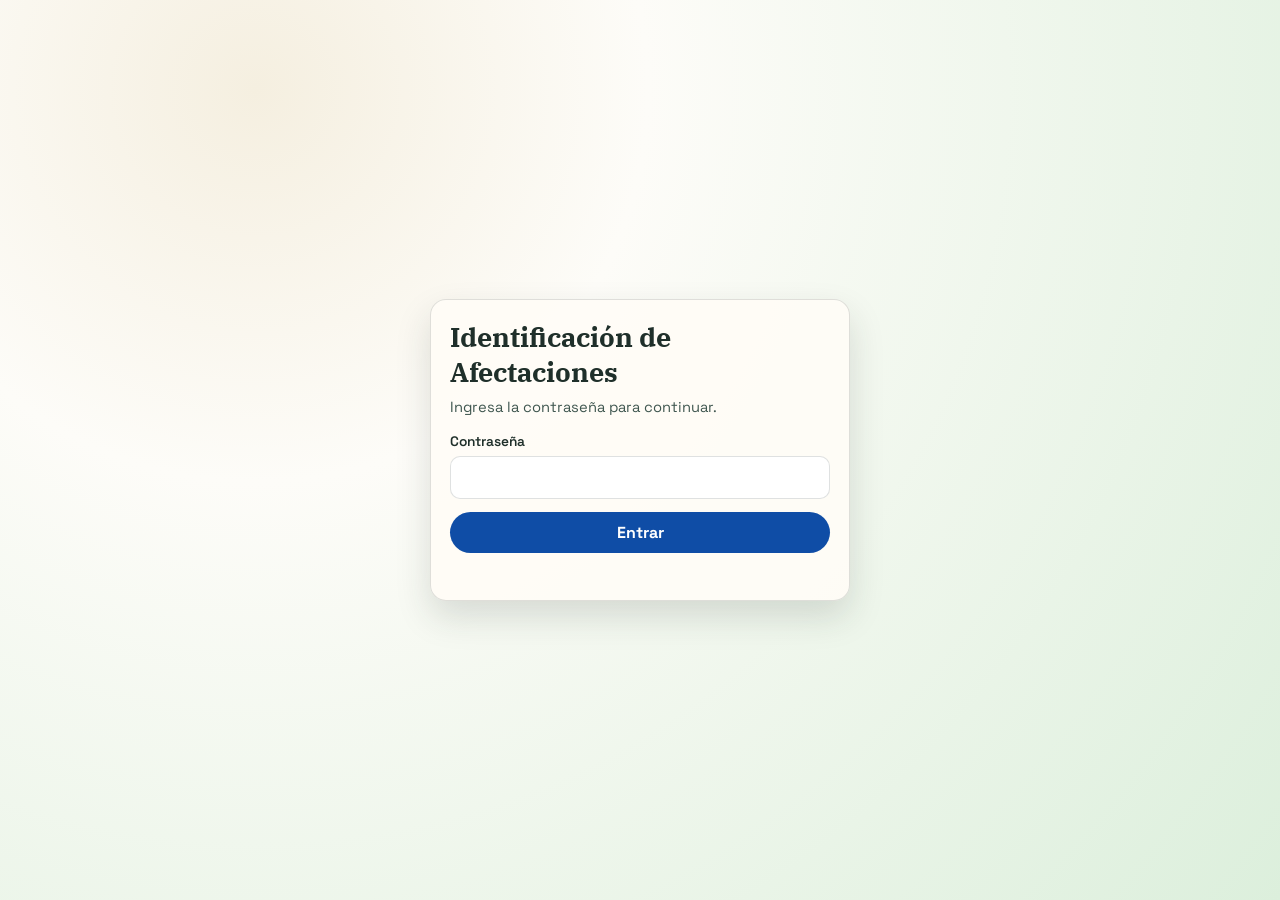
<file: login.html>
<!doctype html>
<html lang="es">
<head>
  <meta charset="UTF-8" />
  <meta name="viewport" content="width=device-width, initial-scale=1.0" />
  <title>Acceso | Identificación de Afectaciones</title>
  <link rel="preconnect" href="https://fonts.googleapis.com">
  <link rel="preconnect" href="https://fonts.gstatic.com" crossorigin>
  <link href="https://fonts.googleapis.com/css2?family=Space+Grotesk:wght@400;600;700&family=IBM+Plex+Serif:wght@500;600&display=swap" rel="stylesheet">
  <style>
    :root {
      --bg-a: #f5efe0;
      --bg-b: #dcefdc;
      --ink: #1f2f2a;
      --line: rgba(31, 47, 42, 0.14);
      --card: rgba(255, 252, 247, 0.9);
      --accent: #0f4da6;
    }

    * { box-sizing: border-box; }

    body {
      margin: 0;
      min-height: 100vh;
      display: grid;
      place-items: center;
      color: var(--ink);
      font-family: "Space Grotesk", sans-serif;
      background: radial-gradient(circle at 20% 10%, var(--bg-a) 0%, #fdfcf8 30%, var(--bg-b) 100%);
    }

    .card {
      width: min(92vw, 420px);
      border: 1px solid var(--line);
      border-radius: 16px;
      background: var(--card);
      padding: 1.2rem;
      box-shadow: 0 16px 35px rgba(31, 47, 42, 0.15);
    }

    h1 {
      margin: 0;
      font-family: "IBM Plex Serif", serif;
      font-size: clamp(1.2rem, 3.2vw, 1.7rem);
    }

    p {
      margin: 0.6rem 0 1rem;
      color: #3f564f;
      font-size: 0.92rem;
    }

    label {
      display: block;
      margin-bottom: 0.35rem;
      font-size: 0.86rem;
      font-weight: 600;
    }

    input {
      width: 100%;
      border: 1px solid var(--line);
      border-radius: 10px;
      padding: 0.62rem 0.7rem;
      font: inherit;
      margin-bottom: 0.8rem;
    }

    input:focus {
      outline: 2px solid rgba(15, 77, 166, 0.25);
      outline-offset: 1px;
    }

    button {
      width: 100%;
      border: 0;
      border-radius: 999px;
      padding: 0.65rem 0.95rem;
      background: var(--accent);
      color: #fff;
      font: inherit;
      font-weight: 700;
      cursor: pointer;
    }

    .error {
      margin-top: 0.65rem;
      min-height: 1.1rem;
      font-size: 0.84rem;
      color: #b42318;
    }
  </style>
</head>
<body>
  <main class="card">
    <h1>Identificación de Afectaciones</h1>
    <p>Ingresa la contraseña para continuar.</p>
    <form id="login-form" autocomplete="off">
      <label for="password">Contraseña</label>
      <input id="password" name="password" type="password" required />
      <button type="submit">Entrar</button>
      <div id="error" class="error" aria-live="polite"></div>
    </form>
  </main>

  <script>
    if (sessionStorage.getItem("geoportal-auth") === "ok") {
      window.location.replace("index.html");
    }

    const PASSWORD = "UVSR";
    const form = document.getElementById("login-form");
    const passwordInput = document.getElementById("password");
    const errorBox = document.getElementById("error");

    form.addEventListener("submit", (event) => {
      event.preventDefault();
      const value = (passwordInput.value || "").trim();

      if (value !== PASSWORD) {
        errorBox.textContent = "Contraseña incorrecta.";
        passwordInput.focus();
        passwordInput.select();
        return;
      }

      sessionStorage.setItem("geoportal-auth", "ok");
      window.location.replace("index.html");
    });
  </script>
</body>
</html>
</file>
